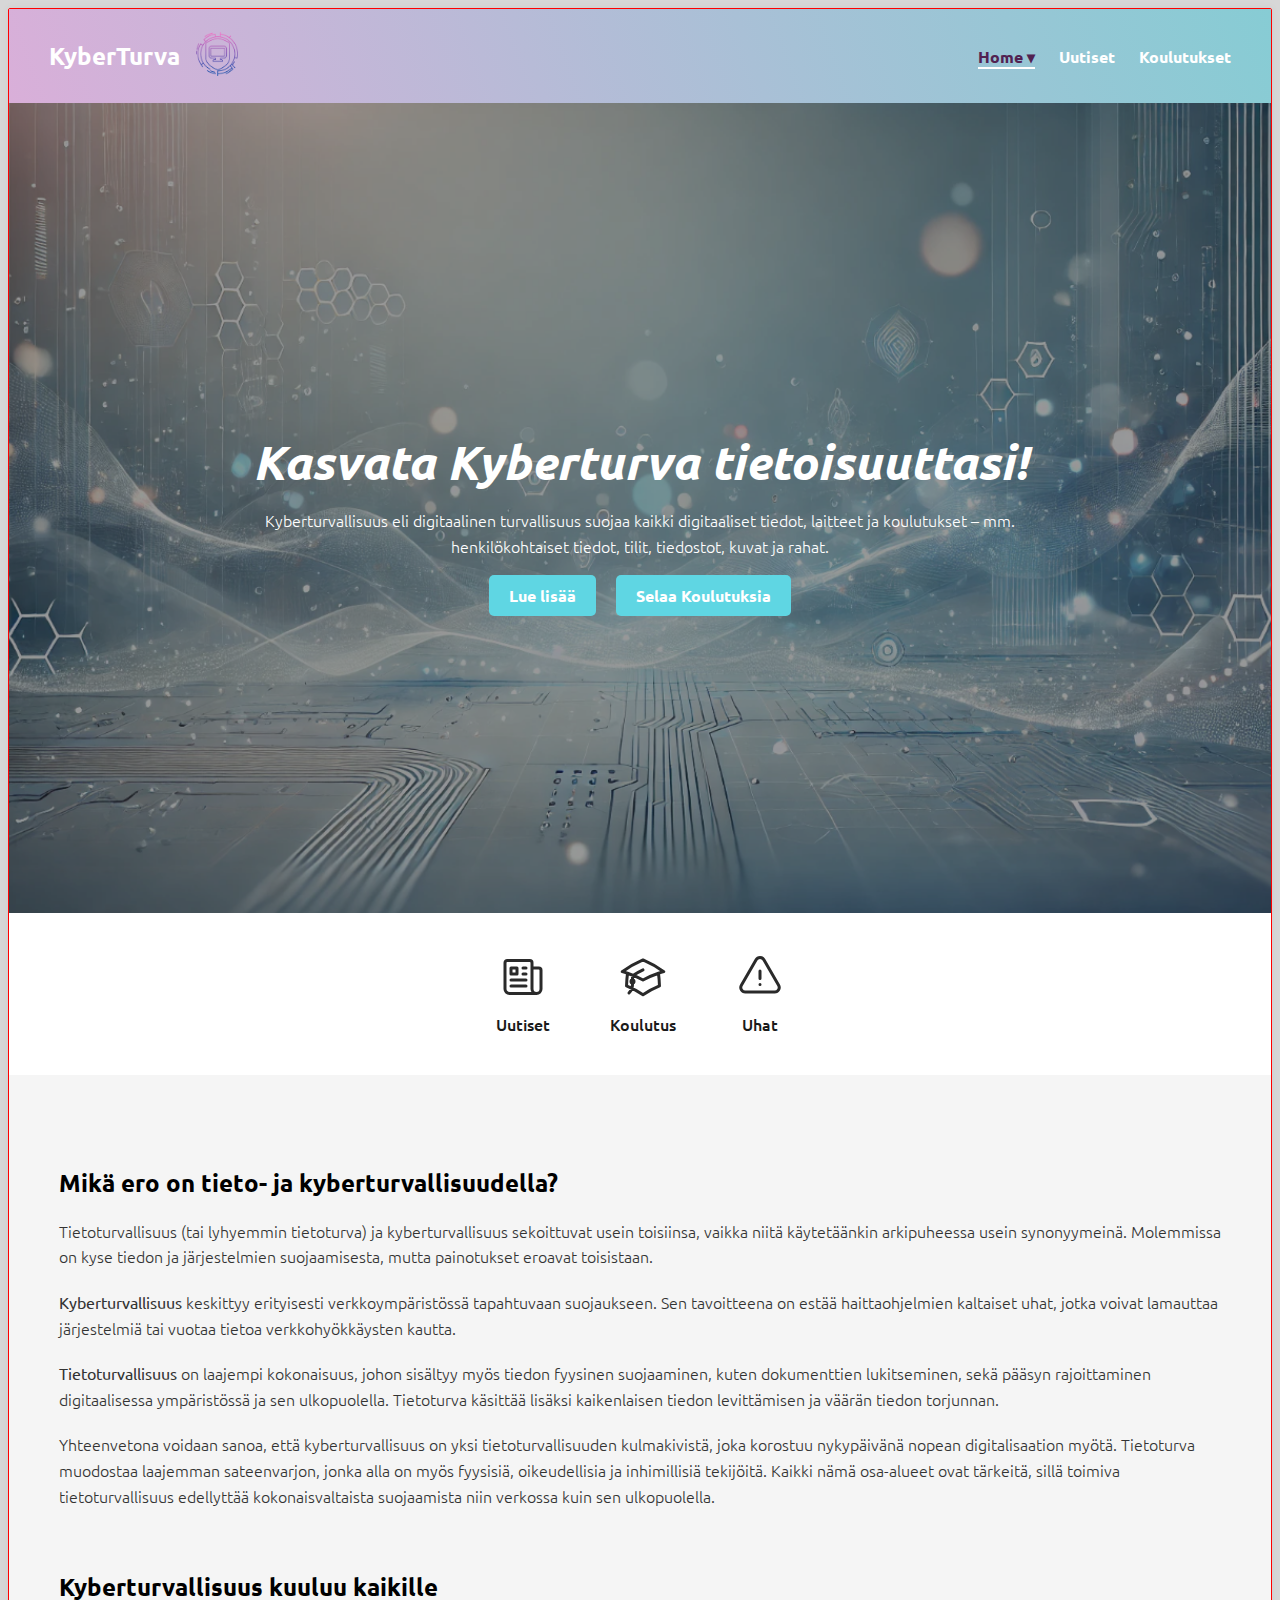
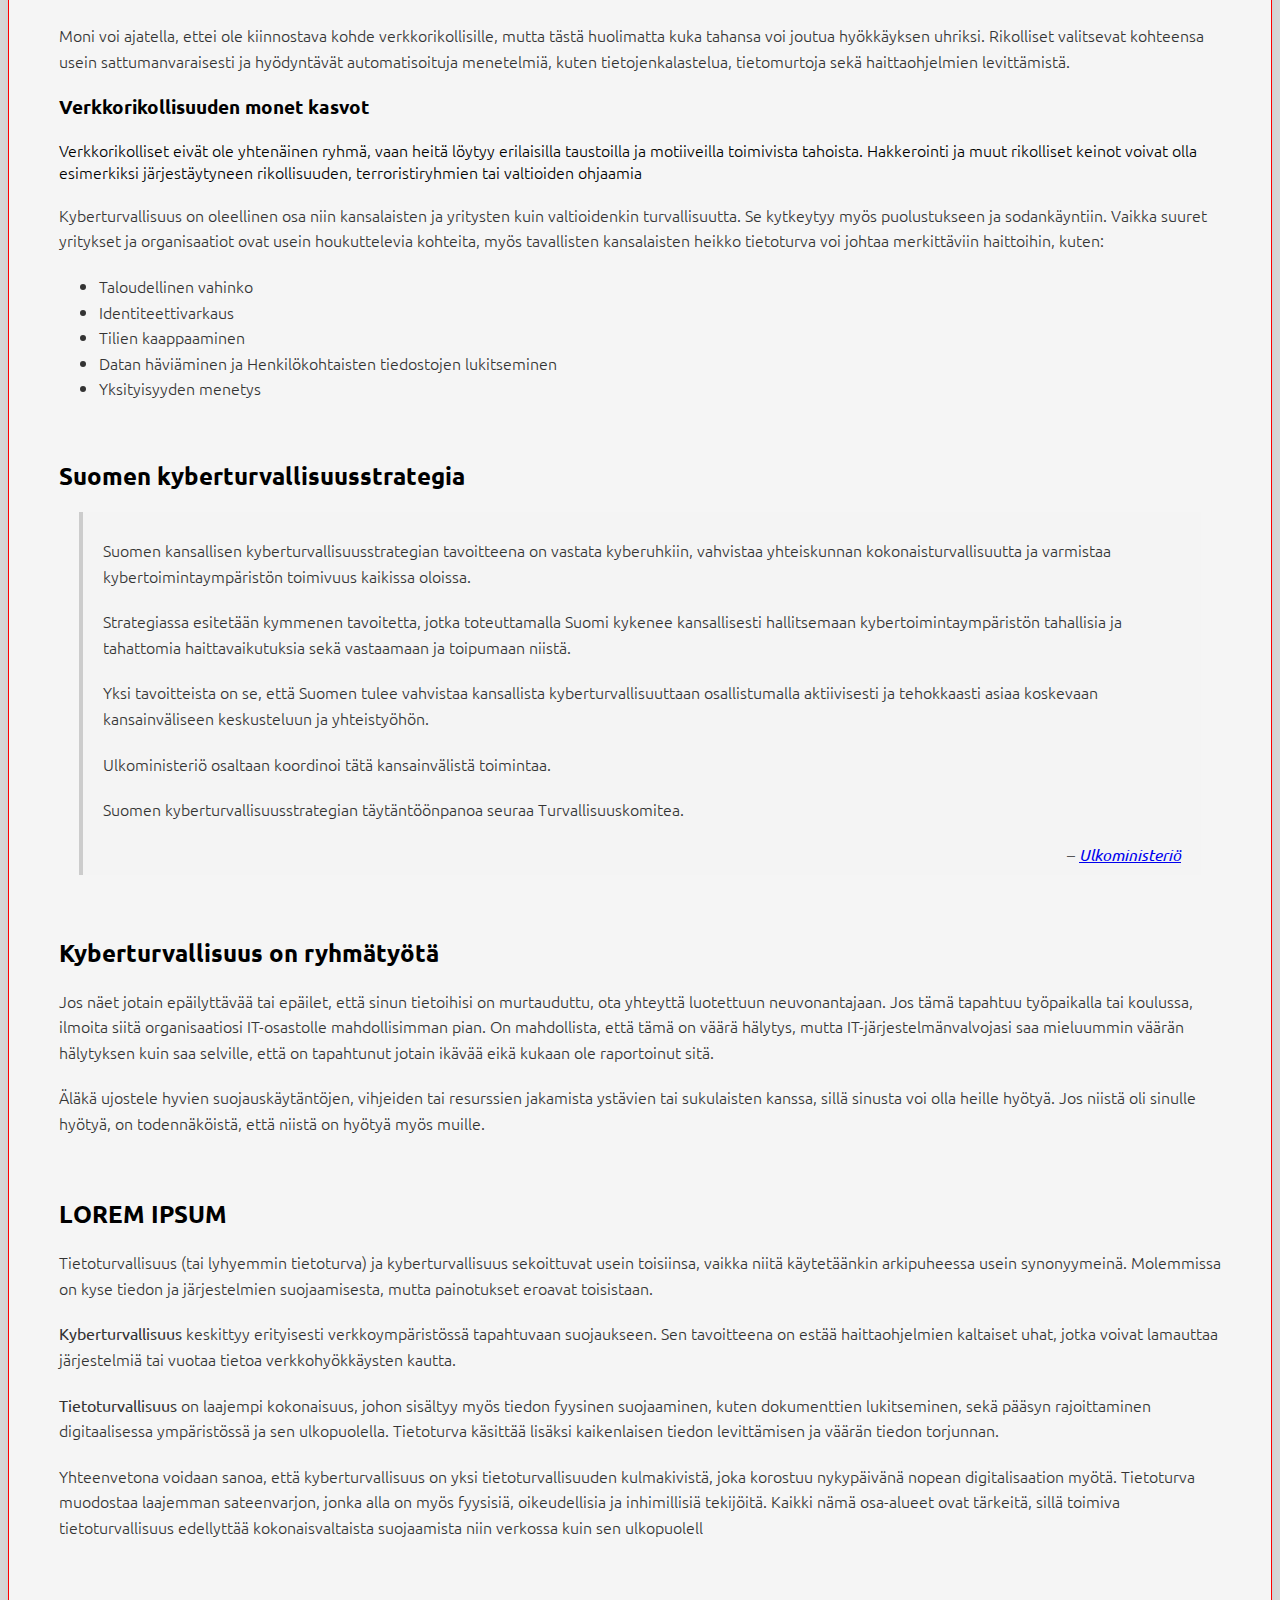
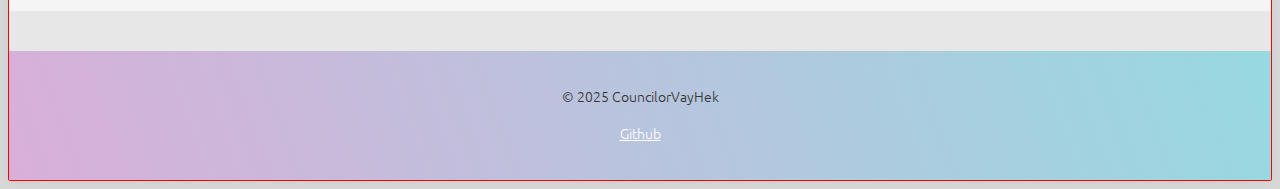
<file: project/index.html>
<!DOCTYPE html>
<html lang="fi">

<head>
    <!-- Page metadata -->
    <meta charset="UTF-8" />
    <meta name="viewport" content="width=device-width, initial-scale=1.0" />
    <meta name="description" content="Kyberturvallisuus on tärkeää!" />
    <meta name="author" content="Iida" />

    <!-- Main CSS stylesheets -->
    <link href="styles/mainstylesheet.css" rel="stylesheet" />
    <link href="styles/typography.css" rel="stylesheet" />

    <!-- Google Fonts: Ubuntu -->
    <link rel="preconnect" href="https://fonts.googleapis.com" />
    <link rel="preconnect" href="https://fonts.gstatic.com" crossorigin />
    <link
        href="https://fonts.googleapis.com/css2?family=Ubuntu:ital,wght@0,300;0,400;0,500;0,700;1,300;1,400;1,500;1,700&display=swap"
        rel="stylesheet" />

    <!-- Page title -->
    <title>KyberTurva</title>
</head>

<body>
    <div class="page-wrapper">

        <!-- Header: logo and navigation -->
        <header>
            <div class="topnav">
                <div class="nav-inner">

                    <!-- Branding section: logo and site name -->
                    <div class="branding">
                        <a href="index.html" class="site-name">KyberTurva</a>
                        <a href="index.html">
                            <img src="styles/images/pink_logo.png" alt="KyberTurva logo" class="logo" />
                        </a>
                    </div>

                    <!-- Navigation links -->
                    <nav>
                        <div class="dropdown">
                            <a class="active" href="index.html">Home ▾</a>
                            <div class="dropdown-content">
                                <a href="#kybkaikille">Mitä on tieto- ja kyberturvallisuus?</a>
                                <a href="#strategia">Kyberturvallisuusstrategia</a>
                                <a href="#uhat">Kyberturvallisuuden uhat</a>
                            </div>
                        </div>
                        <a href="uutiset.html">Uutiset</a>
                        <a href="koulutukset.html">Koulutukset</a>
                    </nav>

                </div>
            </div>
        </header>

        <!-- HERO -->
        <section class="hero-image">
            <div class="container">
                <div class="hero-text">
                    <h1>Kasvata Kyberturva tietoisuuttasi!</h1>
                    <p style="color: white;">Kyberturvallisuus eli digitaalinen turvallisuus suojaa kaikki digitaaliset
                        tiedot, laitteet ja koulutukset – mm. henkilökohtaiset tiedot, tilit, tiedostot, kuvat ja rahat.
                    </p>
                    <div class="hero-buttons">
                        <a href="#kybkaikille" class=button>Lue lisää</a>
                        <!-- vaiha linkki kun on contenttia-->&nbsp; &nbsp;
                        <a href="koulutukset.html" class=button>Selaa Koulutuksia</a>
                    </div>
                </div>
            </div>
        </section>

        <section class="icon-nav">
            <div class="icon-container">
                <a href="uutiset.html" class="icon-link">
                    <!-- Icon link-->
                    <svg xmlns="http://www.w3.org/2000/svg" fill="none" viewBox="0 0 24 24" stroke-width="1.5"
                        stroke="currentColor" class="icon-svg">
                        <path stroke-linecap="round" stroke-linejoin="round"
                            d="M12 7.5h1.5m-1.5 3h1.5m-7.5 3h7.5m-7.5 3h7.5m3-9h3.375c.621 0 1.125.504 1.125 1.125V18a2.25 2.25 0 0 1-2.25 2.25M16.5 7.5V18a2.25 2.25 0 0 0 2.25 2.25M16.5 7.5V4.875c0-.621-.504-1.125-1.125-1.125H4.125C3.504 3.75 3 4.254 3 4.875V18a2.25 2.25 0 0 0 2.25 2.25h13.5M6 7.5h3v3H6v-3Z" />
                    </svg>

                    <span>Uutiset</span>
                </a>
                <a href="koulutukset.html" class="icon-link">
                    <!-- Icon link-->
                    <svg xmlns="http://www.w3.org/2000/svg" fill="none" viewBox="0 0 24 24" stroke-width="1.5"
                        stroke="currentColor" class="icon-svg">
                        <path stroke-linecap="round" stroke-linejoin="round"
                            d="M4.26 10.147a60.438 60.438 0 0 0-.491 6.347A48.62 48.62 0 0 1 12 20.904a48.62 48.62 0 0 1 8.232-4.41 60.46 60.46 0 0 0-.491-6.347m-15.482 0a50.636 50.636 0 0 0-2.658-.813A59.906 59.906 0 0 1 12 3.493a59.903 59.903 0 0 1 10.399 5.84c-.896.248-1.783.52-2.658.814m-15.482 0A50.717 50.717 0 0 1 12 13.489a50.702 50.702 0 0 1 7.74-3.342M6.75 15a.75.75 0 1 0 0-1.5.75.75 0 0 0 0 1.5Zm0 0v-3.675A55.378 55.378 0 0 1 12 8.443m-7.007 11.55A5.981 5.981 0 0 0 6.75 15.75v-1.5" />
                    </svg>

                    <span>Koulutus</span>
                </a>
                <a href="uhat.html" class="icon-link">
                    <!-- Icon link-->
                    <svg xmlns="http://www.w3.org/2000/svg" fill="none" viewBox="0 0 24 24" stroke-width="1.5"
                        stroke="currentColor" class="icon-svg">
                        <path stroke-linecap="round" stroke-linejoin="round"
                            d="M12 9v3.75m-9.303 3.376c-.866 1.5.217 3.374 1.948 3.374h14.71c1.73 0 2.813-1.874 1.948-3.374L13.949 3.378c-.866-1.5-3.032-1.5-3.898 0L2.697 16.126ZM12 15.75h.007v.008H12v-.008Z" />
                    </svg>
                    <span>Uhat</span>
                </a>
            </div>
        </section>


        <!-- CONTENT -->
        <section class="content">
            <div class="container" id="kybkaikille">
                <br>
                <h2 class="center">Mikä ero on tieto- ja kyberturvallisuudella?</h2>
                <div class="text-wrapper">
                    <p class="center">Tietoturvallisuus (tai lyhyemmin tietoturva) ja kyberturvallisuus sekoittuvat
                        usein toisiinsa, vaikka niitä käytetäänkin arkipuheessa usein synonyymeinä. Molemmissa on kyse
                        tiedon ja järjestelmien suojaamisesta, mutta painotukset eroavat toisistaan.
                    </p>
                    <p><b>Kyberturvallisuus</b> keskittyy erityisesti verkko­ympäristössä tapahtuvaan suojaukseen. Sen
                        tavoitteena on estää haitta­ohjelmien kaltaiset uhat, jotka voivat lamauttaa järjestelmiä tai
                        vuotaa tietoa verkkohyökkäysten kautta.</p>
                    <!-- mieti lause paremmin-->
                    <p><b>Tietoturvallisuus</b> on laajempi kokonaisuus, johon sisältyy myös tiedon fyysinen
                        suojaaminen, kuten dokumenttien lukitseminen, sekä pääsyn rajoittaminen digitaalisessa
                        ympäristössä ja sen ulkopuolella. Tietoturva käsittää lisäksi kaikenlaisen tiedon levittämisen
                        ja väärän tiedon torjunnan.</p>
                    <p>Yhteenvetona voidaan sanoa, että kyberturvallisuus on yksi tietoturvallisuuden kulmakivistä, joka
                        korostuu nykypäivänä nopean digitalisaation myötä. Tietoturva muodostaa laajemman sateenvarjon,
                        jonka alla on myös fyysisiä, oikeudellisia ja inhimillisiä tekijöitä. Kaikki nämä osa-alueet
                        ovat tärkeitä, sillä toimiva tietoturvallisuus edellyttää kokonaisvaltaista suojaamista niin
                        verkossa kuin sen ulkopuolella.</p>
                </div>
            </div>
            <br>
            <!-- CONTENT -->
            <div class="container">
                <h2 class="center">Kyberturvallisuus kuuluu kaikille</h2>
                <div class="text-wrapper">
                    <p class="center">
                        Moni voi ajatella, ettei ole kiinnostava kohde verkkorikollisille, mutta tästä huolimatta kuka
                        tahansa voi joutua hyökkäyksen uhriksi. Rikolliset valitsevat kohteensa usein sattumanvaraisesti
                        ja hyödyntävät automatisoituja menetelmiä, kuten tietojenkalastelua, tietomurtoja sekä
                        haittaohjelmien levittämistä.

                    <h3>Verkkorikollisuuden monet kasvot</h3>
                    Verkkorikolliset eivät ole yhtenäinen ryhmä, vaan heitä löytyy erilaisilla taustoilla ja
                    motiiveilla toimivista tahoista. Hakkerointi ja muut rikolliset keinot voivat olla esimerkiksi
                    järjestäytyneen rikollisuuden, terroristiryhmien tai valtioiden ohjaamia
                    </p>
                    <!-- mieti uudestaan-->
                    <p>Kyberturvallisuus on oleellinen osa niin kansalaisten ja yritysten kuin valtioidenkin
                        turvallisuutta. Se kytkeytyy myös puolustukseen ja sodankäyntiin. Vaikka suuret yritykset ja
                        organisaatiot ovat usein houkuttelevia kohteita, myös tavallisten kansalaisten heikko tietoturva
                        voi johtaa merkittäviin haittoihin, kuten: </p>
                    <menu>
                        <li>Taloudellinen vahinko</li>

                        <li> Identiteettivarkaus</li>

                        <li> Tilien kaappaaminen</li>
                            <!-- eri termi?-->
                        <li> Datan häviäminen ja Henkilökohtaisten tiedostojen lukitseminen</li>

                        <li> Yksityisyyden menetys</li>
                    </menu>
                </div>
            </div>
            <!-- CONTENT -->
            <div class="container" id="strategia">
                <br>
                <h2 class="center">Suomen kyberturvallisuusstrategia</h2>
                <div class="text-wrapper">
                    <blockquote>
                        <p class="center">
                            Suomen kansallisen kyberturvallisuusstrategian tavoitteena on vastata kyberuhkiin, vahvistaa
                            yhteiskunnan kokonaisturvallisuutta ja varmistaa kybertoimintaympäristön toimivuus kaikissa
                            oloissa.
                        <p>
                            Strategiassa esitetään kymmenen tavoitetta, jotka toteuttamalla Suomi kykenee kansallisesti
                            hallitsemaan kybertoimintaympäristön tahallisia ja tahattomia haittavaikutuksia sekä
                            vastaamaan ja toipumaan niistä.
                        </p>
                        <p>
                            Yksi tavoitteista on se, että Suomen tulee vahvistaa kansallista kyberturvallisuuttaan
                            osallistumalla aktiivisesti ja tehokkaasti asiaa koskevaan kansainväliseen keskusteluun ja
                            yhteistyöhön.
                        </p>
                        <p>
                            Ulkoministeriö osaltaan koordinoi tätä kansainvälistä toimintaa.
                        </p>
                        <p>
                            Suomen kyberturvallisuusstrategian täytäntöönpanoa seuraa Turvallisuuskomitea.
                        </p>
                        <footer>– <cite><a href="https://um.fi/kyberturvallisuus-ja-kybertoimintaymparisto"
                                    target="_blank">Ulkoministeriö</a></cite></footer>
                    </blockquote>
                </div>
            </div>
            <!-- CONTENT -->
            <div class="container">
                <br>
                <h2 class="center">Kyberturvallisuus on ryhmätyötä</h2>
                <div class="text-wrapper">
                    <p class="center">
                        Jos näet jotain epäilyttävää tai epäilet, että sinun tietoihisi on murtauduttu, ota yhteyttä
                        luotettuun neuvonantajaan. Jos tämä tapahtuu työpaikalla tai koulussa, ilmoita siitä
                        organisaatiosi IT-osastolle mahdollisimman pian. On mahdollista, että tämä on väärä hälytys,
                        mutta IT-järjestelmänvalvojasi saa mieluummin väärän hälytyksen kuin saa selville, että on
                        tapahtunut jotain ikävää eikä kukaan ole raportoinut sitä.
                    </p>

                    <p>Äläkä ujostele hyvien suojauskäytäntöjen, vihjeiden tai resurssien jakamista ystävien tai
                        sukulaisten kanssa, sillä sinusta voi olla heille hyötyä. Jos niistä oli sinulle hyötyä, on
                        todennäköistä, että niistä on hyötyä myös muille.</p>
                </div>
            </div>
            <!-- CONTENT -->
            <div class="container" id="uhat">
                <br>
                <h2 class="center">LOREM IPSUM</h2>
                <div class="text-wrapper">
                    <p class="center">Tietoturvallisuus (tai lyhyemmin tietoturva) ja kyberturvallisuus sekoittuvat
                        usein toisiinsa, vaikka niitä käytetäänkin arkipuheessa usein synonyymeinä. Molemmissa on kyse
                        tiedon ja järjestelmien suojaamisesta, mutta painotukset eroavat toisistaan.
                    </p>
                    <p><b>Kyberturvallisuus</b> keskittyy erityisesti verkko­ympäristössä tapahtuvaan suojaukseen. Sen
                        tavoitteena on estää haitta­ohjelmien kaltaiset uhat, jotka voivat lamauttaa järjestelmiä tai
                        vuotaa tietoa verkkohyökkäysten kautta.</p>
                    <p><b>Tietoturvallisuus</b> on laajempi kokonaisuus, johon sisältyy myös tiedon fyysinen
                        suojaaminen, kuten dokumenttien lukitseminen, sekä pääsyn rajoittaminen digitaalisessa
                        ympäristössä ja sen ulkopuolella. Tietoturva käsittää lisäksi kaikenlaisen tiedon levittämisen
                        ja väärän tiedon torjunnan.</p>
                    <p>Yhteenvetona voidaan sanoa, että kyberturvallisuus on yksi tietoturvallisuuden kulmakivistä, joka
                        korostuu nykypäivänä nopean digitalisaation myötä. Tietoturva muodostaa laajemman sateenvarjon,
                        jonka alla on myös fyysisiä, oikeudellisia ja inhimillisiä tekijöitä. Kaikki nämä osa-alueet
                        ovat tärkeitä, sillä toimiva tietoturvallisuus edellyttää kokonaisvaltaista suojaamista niin
                        verkossa kuin sen ulkopuolell</p>
                </div>
            </div>
        </section>
        <!-- closing page-wrapper -->
        <footer class="site-footer">
            <div class="footer-container">
                <p>&copy; 2025 CouncilorVayHek</p>
                <p><a href="https://github.com/CouncilorVayHek">Github</a></p>
            </div>
        </footer>
    </div>

    <!-- Back to top -->
    <button onclick="topFunction()" id="myBtn">
        <img src="styles/images/arrowup.png" alt="Go to top" />
    </button>
    <script src="scripts/allpages.js"></script>
</body>

</html>
</file>
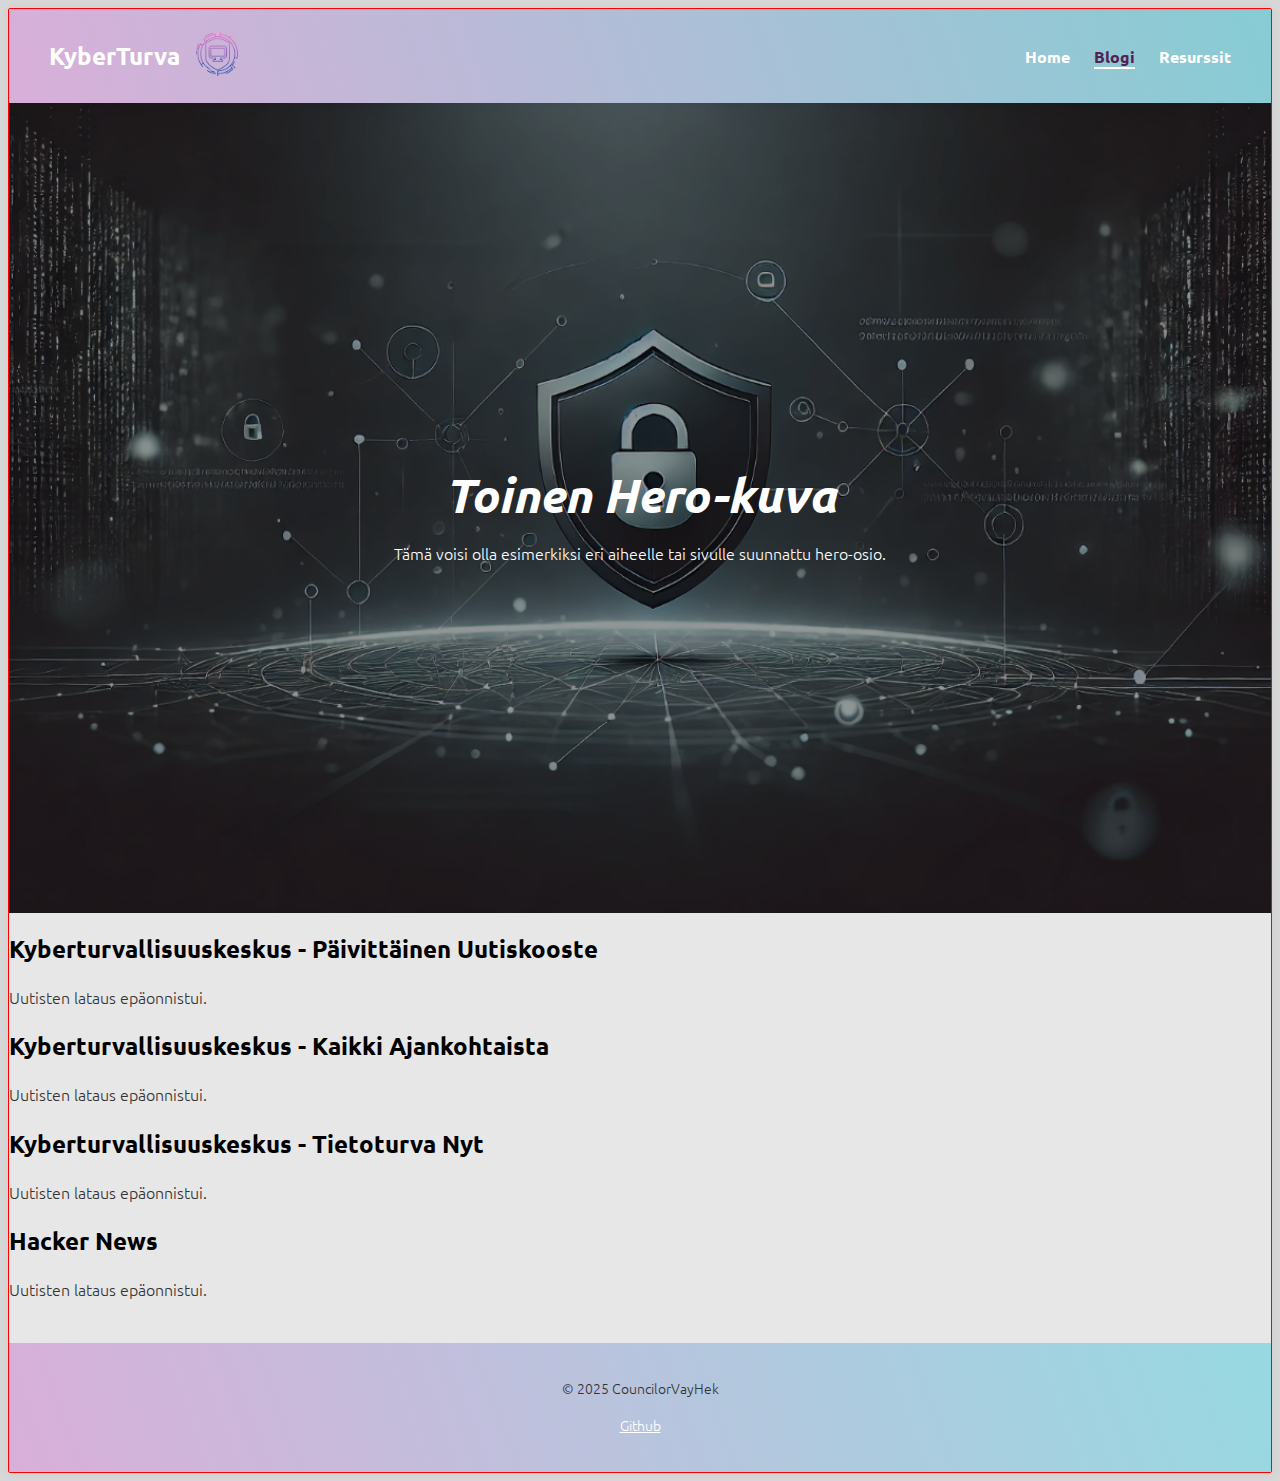
<file: project/blogi.html>
<!DOCTYPE html>
<html lang="fi">

<head>
  <!-- Page metadata -->
  <meta charset="UTF-8" />
  <meta name="viewport" content="width=device-width, initial-scale=1.0" />
  <meta name="description" content="Kyberturvallisuus on tärkeää!" />
  <meta name="author" content="Iida" />

  <!-- Main CSS stylesheets -->
  <link href="styles/mainstylesheet.css" rel="stylesheet" />
  <link href="styles/blogi.css" rel="stylesheet" />
  <link href="styles/typography.css" rel="stylesheet" />

  <!-- RSS Feed-->
  <link rel="alternate" type="application/rss+xml" title="KyberTurva RSS Feed" href="rss.xml" />


  <!-- Google Fonts: Ubuntu -->
  <link rel="preconnect" href="https://fonts.googleapis.com" />
  <link rel="preconnect" href="https://fonts.gstatic.com" crossorigin />
  <link
    href="https://fonts.googleapis.com/css2?family=Ubuntu:ital,wght@0,300;0,400;0,500;0,700;1,300;1,400;1,500;1,700&display=swap"
    rel="stylesheet" />

  <!-- Page title -->
  <title>KyberTurva</title>
</head>

<body>
  <div class="page-wrapper">

    <!-- Header: logo and navigation -->
    <header>
      <div class="topnav">
        <div class="nav-inner">

          <!-- Branding section: logo and site name -->
          <div class="branding">
            <a href="index.html" class="site-name">KyberTurva</a>
            <a href="index.html">
              <img src="styles/images/pink_logo.png" alt="KyberTurva logo" class="logo" />
            </a>
          </div>

          <!-- Navigation links -->
          <nav>
            <a href="index.html">Home</a>
            <a class="active" href="blogi.html">Blogi</a>
            <a href="resurssit.html">Resurssit</a>
          </nav>

        </div>
      </div>
    </header>

    <!-- HERO 2 -->
    <section class="hero-image hero-two">
      <div class="container">
        <div class="hero-text">
          <h1>Toinen Hero-kuva</h1>
          <p style="color: white;">Tämä voisi olla esimerkiksi eri aiheelle tai sivulle suunnattu hero-osio.</p>
        </div>
      </div>
    </section>

    <!-- RSS Feed: Kyberturvallisuuskeskus - Päivittäinen uutiskooste -->
    <section class="rss-feed">
      <h2>Kyberturvallisuuskeskus - Päivittäinen Uutiskooste</h2>
      <ul id="rss-ncsc"></ul>
    </section>

    
    <!-- RSS Feed: Kyberturvallisuuskeskus - Kaikki Ajankohtaista -->
    <section class="rss-feed">
      <h2>Kyberturvallisuuskeskus - Kaikki Ajankohtaista</h2>
      <ul id="rss-fi"></ul>
    </section>
    
    <!-- RSS Feed: Kyberturvallisuuskeskus - Tietoturva Nyt -->
    <section class="rss-feed">
      <h2>Kyberturvallisuuskeskus - Tietoturva Nyt</h2>
      <ul id="rss-399"></ul>
    </section>

    <!-- RSS Feed: Hacker News -->
    <section class="rss-feed">
      <h2>Hacker News</h2>
      <ul id="rss-hackernews"></ul>
    </section>


    <!-- "Back to top" button -->
    <button onclick="topFunction()" id="myBtn">
      <img src="styles/images/arrowup.png" alt="Go to top" />
    </button>

    <!-- Footer-->
    <footer class="site-footer">
      <div class="footer-container">
        <p>&copy; 2025 CouncilorVayHek</p>
        <p><a href="https://github.com/CouncilorVayHek">Github</a></p>
      </div>
    </footer>

    <!-- External JS file -->
    <script src="scripts/allpages.js"></script>
    <script src="scripts/rss.js"></script>
    <script src="scripts/rssKTK.js"></script>


  </div>
</body>

</html>
</file>
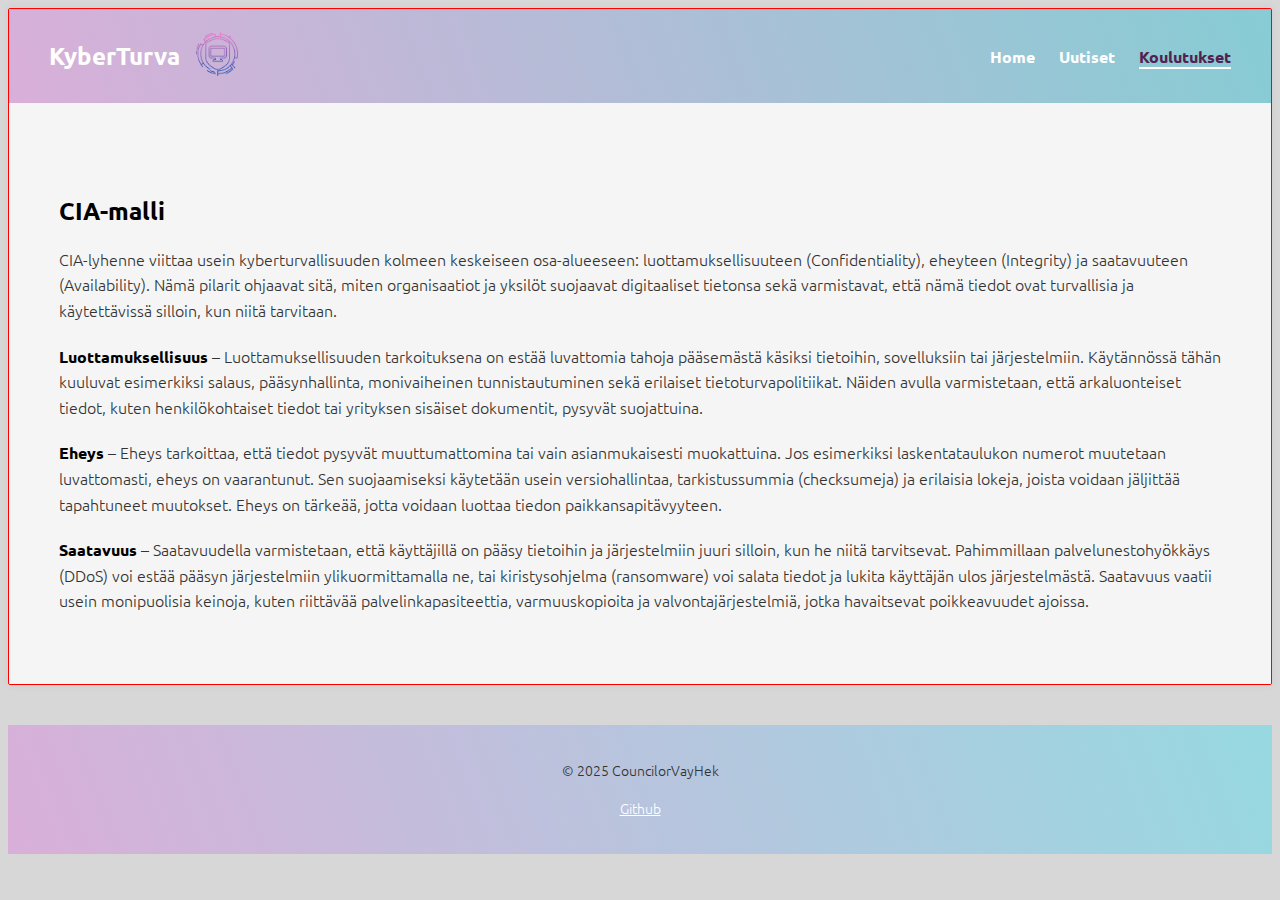
<file: project/koulutukset.html>
<!DOCTYPE html>
<html lang="fi">

<head>
  <!-- Metadata -->
  <meta charset="UTF-8" />
  <meta name="viewport" content="width=device-width, initial-scale=1.0" />
  <meta name="description" content="Kyberturvallisuus on tärkeää!" />
  <meta name="author" content="Iida" />

  <!-- Stylesheets -->
  <link href="styles/mainstylesheet.css" rel="stylesheet" />
  <link href="styles/typography.css" rel="stylesheet" />

  <!-- Google Fonts: Ubuntu -->
  <link rel="preconnect" href="https://fonts.googleapis.com" />
  <link rel="preconnect" href="https://fonts.gstatic.com" crossorigin />
  <link
    href="https://fonts.googleapis.com/css2?family=Ubuntu:ital,wght@0,300;0,400;0,500;0,700;1,300;1,400;1,500;1,700&display=swap"
    rel="stylesheet" />

  <!-- Page title -->
  <title>KyberTurva</title>
</head>

<body>
  <div class="page-wrapper">

    <!-- HEADER -->
    <header>
      <div class="topnav">
        <div class="nav-inner">

          <!-- Logo and branding -->
          <div class="branding">
            <a href="index.html" class="site-name">KyberTurva</a>
            <a href="index.html">
              <img src="styles/images/pink_logo.png" alt="KyberTurva logo" class="logo" />
            </a>
          </div>

          <!-- Navigation links -->
          <nav>
            <a href="index.html">Home</a>
            <a href="uutiset.html">Uutiset</a>
            <a class="active" href="koulutukset.html">Koulutukset</a>
          </nav>

        </div>
      </div>
    </header>

    <!-- MAIN CONTENT -->
    <section class="content">
      <div class="container">
        <br>

        <!-- Section heading -->
        <h2 class="center">CIA-malli</h2>

        <div class="text-wrapper">

          <p class="center">
            CIA-lyhenne viittaa usein kyberturvallisuuden kolmeen keskeiseen osa-alueeseen:
            luottamuksellisuuteen (Confidentiality), eheyteen (Integrity) ja saatavuuteen (Availability).
            Nämä pilarit ohjaavat sitä, miten organisaatiot ja yksilöt suojaavat digitaaliset tietonsa
            sekä varmistavat, että nämä tiedot ovat turvallisia ja käytettävissä silloin, kun niitä
            tarvitaan.
          </p>

          <p><strong>Luottamuksellisuus</strong> – Luottamuksellisuuden tarkoituksena on estää luvattomia
            tahoja pääsemästä käsiksi tietoihin, sovelluksiin tai järjestelmiin. Käytännössä tähän kuuluvat
            esimerkiksi salaus, pääsynhallinta, monivaiheinen tunnistautuminen sekä erilaiset
            tietoturvapolitiikat. Näiden avulla varmistetaan, että arkaluonteiset tiedot, kuten
            henkilökohtaiset tiedot tai yrityksen sisäiset dokumentit, pysyvät suojattuina.</p>
          <p><strong>Eheys</strong> – Eheys tarkoittaa, että tiedot pysyvät muuttumattomina tai vain
            asianmukaisesti muokattuina. Jos esimerkiksi laskentataulukon numerot muutetaan luvattomasti,
            eheys on vaarantunut. Sen suojaamiseksi käytetään usein versiohallintaa, tarkistussummia
            (checksumeja) ja erilaisia lokeja, joista voidaan jäljittää tapahtuneet muutokset. Eheys on
            tärkeää, jotta voidaan luottaa tiedon paikkansapitävyyteen.</p>
          <p><strong>Saatavuus</strong> – Saatavuudella varmistetaan, että käyttäjillä on pääsy tietoihin ja
            järjestelmiin juuri silloin, kun he niitä tarvitsevat. Pahimmillaan palvelunestohyökkäys (DDoS)
            voi estää pääsyn järjestelmiin ylikuormittamalla ne, tai kiristysohjelma (ransomware) voi salata
            tiedot ja lukita käyttäjän ulos järjestelmästä. Saatavuus vaatii usein monipuolisia keinoja,
            kuten riittävää palvelinkapasiteettia, varmuuskopioita ja valvontajärjestelmiä, jotka
            havaitsevat poikkeavuudet ajoissa.</p>
        </div>
      </div>
    </section>

  </div>

  <!-- FOOTER -->
  <footer class="site-footer">
    <div class="footer-container">
      <p>&copy; 2025 CouncilorVayHek</p>
      <p><a href="https://github.com/CouncilorVayHek">Github</a></p>
    </div>
  </footer>

  <!-- BACK TO TOP BUTTON -->
  <button onclick="topFunction()" id="myBtn">
    <img src="styles/images/arrowup.png" alt="Go to top" />
  </button>

  <!-- JavaScript -->
  <script src="scripts/allpages.js"></script>
</body>

</html>
</file>
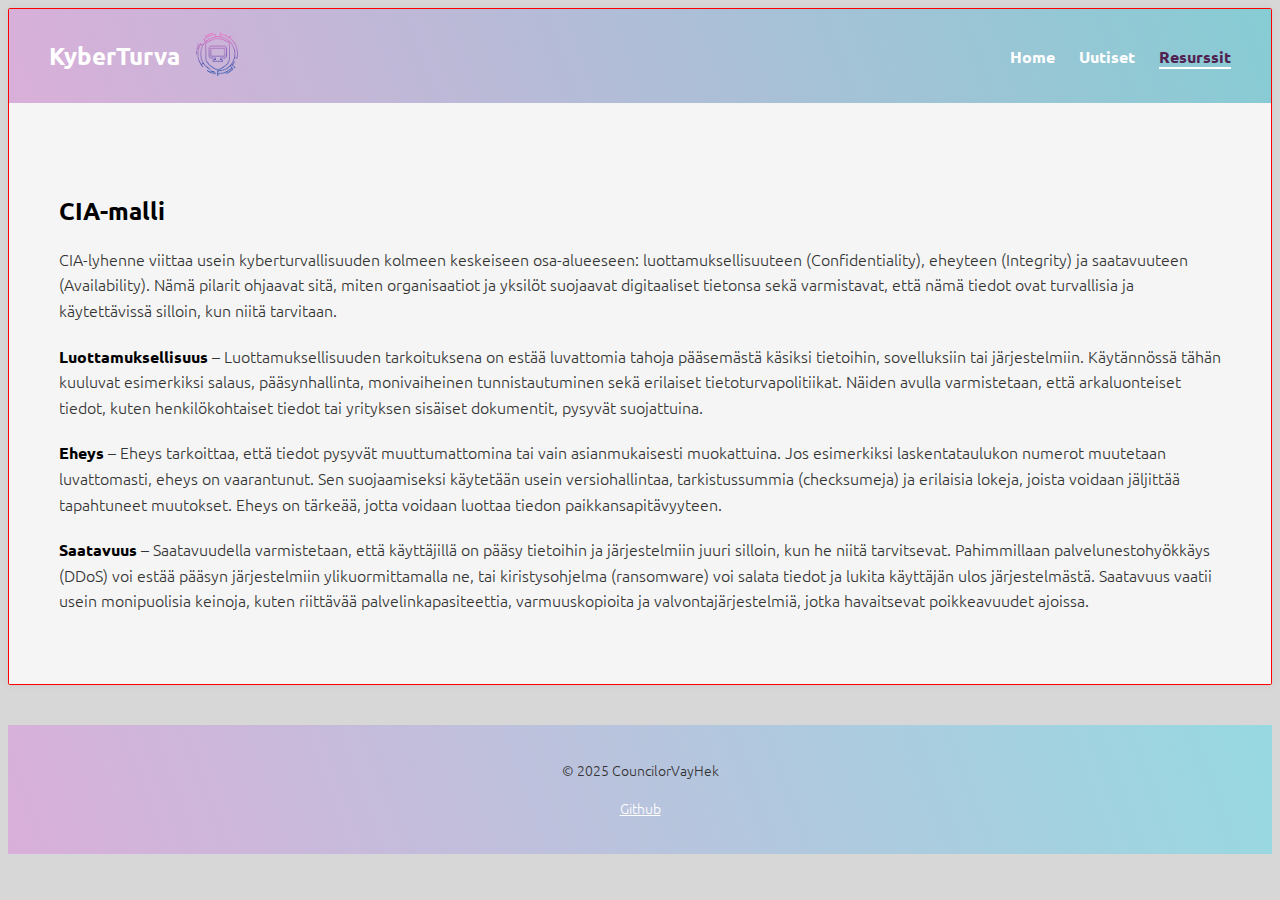
<file: project/resurssit.html>
<!DOCTYPE html>
<html lang="fi">

<head>
  <!-- Metadata -->
  <meta charset="UTF-8" />
  <meta name="viewport" content="width=device-width, initial-scale=1.0" />
  <meta name="description" content="Kyberturvallisuus on tärkeää!" />
  <meta name="author" content="Iida" />

  <!-- Stylesheets -->
  <link href="styles/mainstylesheet.css" rel="stylesheet" />
  <link href="styles/typography.css" rel="stylesheet" />

  <!-- Google Fonts: Ubuntu -->
  <link rel="preconnect" href="https://fonts.googleapis.com" />
  <link rel="preconnect" href="https://fonts.gstatic.com" crossorigin />
  <link
    href="https://fonts.googleapis.com/css2?family=Ubuntu:ital,wght@0,300;0,400;0,500;0,700;1,300;1,400;1,500;1,700&display=swap"
    rel="stylesheet" />

  <!-- Page title -->
  <title>KyberTurva</title>
</head>

<body>
  <div class="page-wrapper">

    <!-- HEADER -->
    <header>
      <div class="topnav">
        <div class="nav-inner">

          <!-- Logo and branding -->
          <div class="branding">
            <a href="index.html" class="site-name">KyberTurva</a>
            <a href="index.html">
              <img src="styles/images/pink_logo.png" alt="KyberTurva logo" class="logo" />
            </a>
          </div>

          <!-- Navigation links -->
          <nav>
            <a href="index.html">Home</a>
            <a href="uutiset.html">Uutiset</a>
            <a class="active" href="resurssit.html">Resurssit</a>
          </nav>

        </div>
      </div>
    </header>

    <!-- MAIN CONTENT -->
    <section class="content">
      <div class="container">
        <br>

        <!-- Section heading -->
        <h2 class="center">CIA-malli</h2>

        <div class="text-wrapper">

          <p class="center">
            CIA-lyhenne viittaa usein kyberturvallisuuden kolmeen keskeiseen osa-alueeseen:
            luottamuksellisuuteen (Confidentiality), eheyteen (Integrity) ja saatavuuteen (Availability).
            Nämä pilarit ohjaavat sitä, miten organisaatiot ja yksilöt suojaavat digitaaliset tietonsa
            sekä varmistavat, että nämä tiedot ovat turvallisia ja käytettävissä silloin, kun niitä
            tarvitaan.
          </p>

          <p><strong>Luottamuksellisuus</strong> – Luottamuksellisuuden tarkoituksena on estää luvattomia
            tahoja pääsemästä käsiksi tietoihin, sovelluksiin tai järjestelmiin. Käytännössä tähän kuuluvat
            esimerkiksi salaus, pääsynhallinta, monivaiheinen tunnistautuminen sekä erilaiset
            tietoturvapolitiikat. Näiden avulla varmistetaan, että arkaluonteiset tiedot, kuten
            henkilökohtaiset tiedot tai yrityksen sisäiset dokumentit, pysyvät suojattuina.</p>
          <p><strong>Eheys</strong> – Eheys tarkoittaa, että tiedot pysyvät muuttumattomina tai vain
            asianmukaisesti muokattuina. Jos esimerkiksi laskentataulukon numerot muutetaan luvattomasti,
            eheys on vaarantunut. Sen suojaamiseksi käytetään usein versiohallintaa, tarkistussummia
            (checksumeja) ja erilaisia lokeja, joista voidaan jäljittää tapahtuneet muutokset. Eheys on
            tärkeää, jotta voidaan luottaa tiedon paikkansapitävyyteen.</p>
          <p><strong>Saatavuus</strong> – Saatavuudella varmistetaan, että käyttäjillä on pääsy tietoihin ja
            järjestelmiin juuri silloin, kun he niitä tarvitsevat. Pahimmillaan palvelunestohyökkäys (DDoS)
            voi estää pääsyn järjestelmiin ylikuormittamalla ne, tai kiristysohjelma (ransomware) voi salata
            tiedot ja lukita käyttäjän ulos järjestelmästä. Saatavuus vaatii usein monipuolisia keinoja,
            kuten riittävää palvelinkapasiteettia, varmuuskopioita ja valvontajärjestelmiä, jotka
            havaitsevat poikkeavuudet ajoissa.</p>
        </div>
      </div>
    </section>

  </div>

  <!-- FOOTER -->
  <footer class="site-footer">
    <div class="footer-container">
      <p>&copy; 2025 CouncilorVayHek</p>
      <p><a href="https://github.com/CouncilorVayHek">Github</a></p>
    </div>
  </footer>

  <!-- BACK TO TOP BUTTON -->
  <button onclick="topFunction()" id="myBtn">
    <img src="styles/images/arrowup.png" alt="Go to top" />
  </button>

  <!-- JavaScript -->
  <script src="scripts/allpages.js"></script>
</body>

</html>
</file>
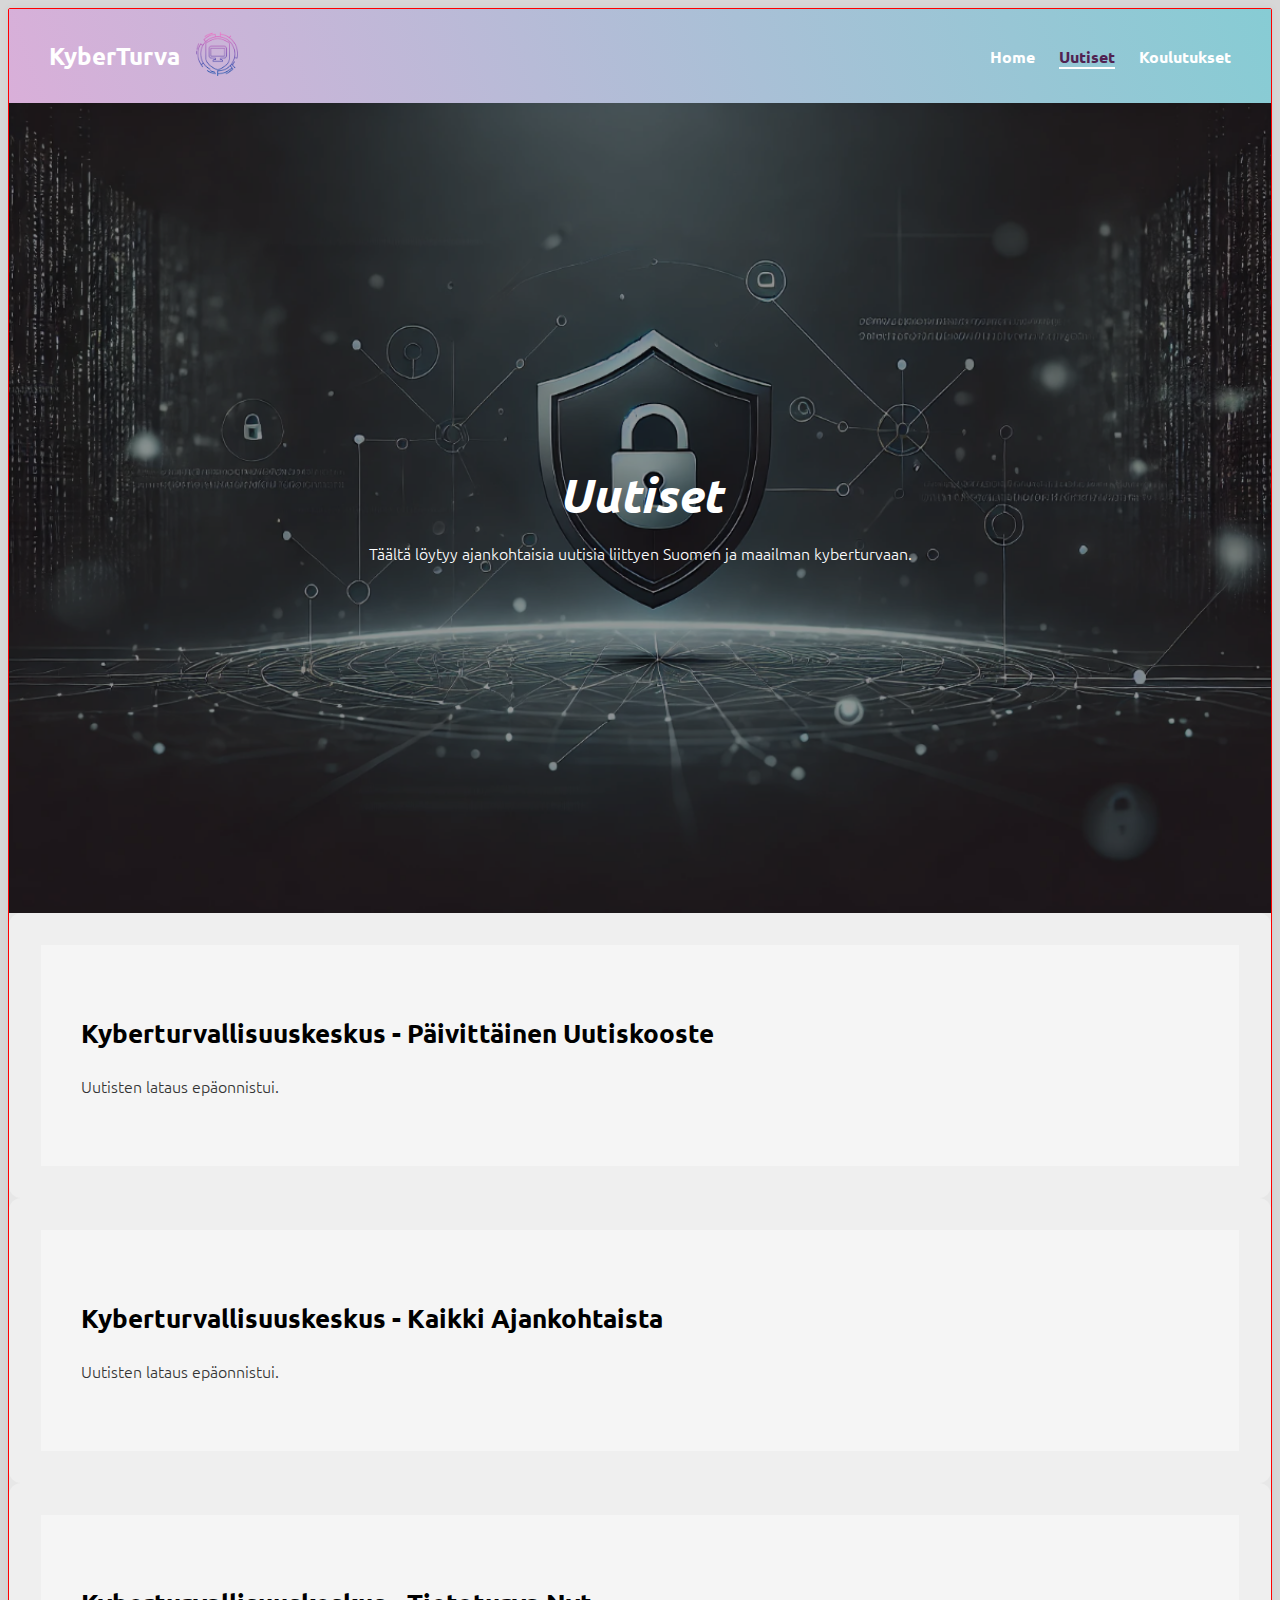
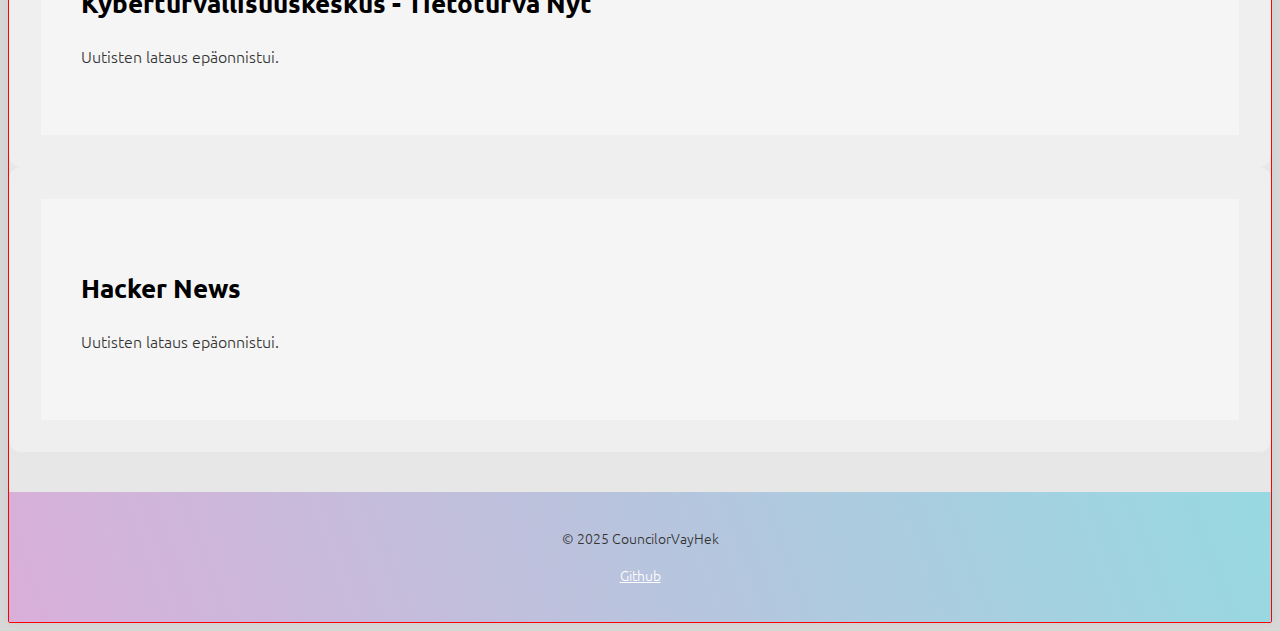
<file: project/uutiset.html>
<!DOCTYPE html>
<html lang="fi">

<head>
  <!-- Page metadata -->
  <meta charset="UTF-8" />
  <meta name="viewport" content="width=device-width, initial-scale=1.0" />
  <meta name="description" content="Kyberturvallisuus on tärkeää!" />
  <meta name="author" content="Iida" />

  <!-- Main CSS stylesheets -->
  <link href="styles/mainstylesheet.css" rel="stylesheet" />
  <link href="styles/uutiset.css" rel="stylesheet" />
  <link href="styles/typography.css" rel="stylesheet" />

  <!-- RSS Feed-->
  <link rel="alternate" type="application/rss+xml" title="KyberTurva RSS Feed" href="rss.xml" />


  <!-- Google Fonts: Ubuntu -->
  <link rel="preconnect" href="https://fonts.googleapis.com" />
  <link rel="preconnect" href="https://fonts.gstatic.com" crossorigin />
  <link
    href="https://fonts.googleapis.com/css2?family=Ubuntu:ital,wght@0,300;0,400;0,500;0,700;1,300;1,400;1,500;1,700&display=swap"
    rel="stylesheet" />

  <!-- Page title -->
  <title>KyberTurva</title>
</head>

<body>
  <div class="page-wrapper">

    <!-- Header: logo and navigation -->
    <header>
      <div class="topnav">
        <div class="nav-inner">

          <!-- Branding section: logo and site name -->
          <div class="branding">
            <a href="index.html" class="site-name">KyberTurva</a>
            <a href="index.html">
              <img src="styles/images/pink_logo.png" alt="KyberTurva logo" class="logo" />
            </a>
          </div>

          <!-- Navigation links -->
          <nav>
            <a href="index.html">Home</a>
            <a class="active" href="uutiset.html">Uutiset</a>
            <a href="koulutukset.html">Koulutukset</a>
          </nav>

        </div>
      </div>
    </header>

    <!-- HERO 2 -->
    <section class="hero-image hero-two">
      <div class="container">
        <div class="hero-text">
          <h1>Uutiset</h1>
          <p style="color: white;">Täältä löytyy ajankohtaisia uutisia liittyen Suomen ja maailman kyberturvaan.</p>
        </div>
      </div>
    </section>

    <!-- RSS Feed: Kyberturvallisuuskeskus - Päivittäinen uutiskooste -->
    <section class="rss-feed">
      <div class="content">
        <h2>Kyberturvallisuuskeskus - Päivittäinen Uutiskooste</h2>
        <ul id="rss-ncsc"></ul>
      </div>
    </section>


    <!-- RSS Feed: Kyberturvallisuuskeskus - Kaikki Ajankohtaista -->
    <section class="rss-feed">
      <div class="content">
        <h2>Kyberturvallisuuskeskus - Kaikki Ajankohtaista</h2>
        <ul id="rss-fi"></ul>
      </div>
    </section>

    <!-- RSS Feed: Kyberturvallisuuskeskus - Tietoturva Nyt -->
    <section class="rss-feed">
      <div class="content">
        <h2>Kyberturvallisuuskeskus - Tietoturva Nyt</h2>
        <ul id="rss-399"></ul>
      </div>
    </section>

    <!-- RSS Feed: Hacker News -->
    <section class="rss-feed">
      <div class="content">
        <h2>Hacker News</h2>
        <ul id="rss-hackernews"></ul>
      </div>
    </section>


    <!-- "Back to top" button -->
    <button onclick="topFunction()" id="myBtn">
      <img src="styles/images/arrowup.png" alt="Go to top" />
    </button>

    <!-- Footer-->
    <footer class="site-footer">
      <div class="footer-container">
        <p>&copy; 2025 CouncilorVayHek</p>
        <p><a href="https://github.com/CouncilorVayHek">Github</a></p>
      </div>
    </footer>

    <!-- External JS file -->
    <script src="scripts/allpages.js"></script>
    <script src="scripts/rss.js"></script>
    <script src="scripts/rssKTK.js"></script>


  </div>
</body>

</html>
</file>
<file: project/styles/mainstylesheet.css>
/* Colors

TopNav: pink: #d9afd9
blue: #87ccd4
active color page: #512251
Background: #ffffff
*/

/* Page background */
body {
  background-color: #d7d7d7;
  font-family: "Ubuntu", sans-serif;
  font-weight: 300;
  font-style: normal;
}

html {
  scroll-behavior: smooth;
}

/* Page wrapper */
.page-wrapper {
  max-width: 1600px;
  margin: 0 auto;
  padding: 0;
  background-color: rgb(231, 231, 231);
  border: 1px solid #ff0000;
  /* red border for testing */
  border-radius: 2px;
  box-shadow: 0 0 10px rgba(0, 0, 0, 0.05);
  overflow-x: hidden;
}

/* Layout container */
.container {
  max-width: 100%;
  margin: 0;
  padding-left: 10px;
  padding-right: 10px;
}


/* Typography */
h1 {
  font-weight: 700;
  font-style: italic;
}

h2 {
  font-weight: 700;
}

li {
  font-weight: 300;
  font-style: normal;
  line-height: 1.6;
  color: #333;
}

p {
  font-weight: 300;
  font-style: normal;
  line-height: 1.6;
  color: #333;
}

.content p {
  max-width: 100%;
  margin-bottom: 20px;
  text-align: left;
}

.content p strong {
  font-weight: 700;
  color: #000;
}

blockquote {
  font-family: "Ubuntu", sans-serif;
  margin: 20px;
  padding: 10px 20px;
  border-left: 4px solid #ccc;
  background: #f4f4f4;
}

blockquote footer {
  text-align: right;
  margin-top: 10px;
  color: #555;
  font-style: normal;
}

/* NAVIGATION */

.topnav {
  position: sticky;
  top: 0;
  z-index: 1000;
  background: linear-gradient(70deg, #d9afd9 0%, #87ccd4 100%);
  width: 100%;
}

.nav-inner {
  max-width: 1600px;
  margin: 0 auto;
  padding: 20px 40px;
  display: flex;
  justify-content: space-between;
  align-items: center;
}

.branding {
  display: flex;
  align-items: center;
  gap: 12px;
}

.site-name {
  font-size: 1.5rem;
  font-weight: 700;
  color: white;
  text-decoration: none;
  font-family: "Ubuntu", sans-serif;
}

.site-name:hover {
  text-decoration: underline;
}


/* Logo image */
.logo {
  height: 50px;
}

/* Nav links */
.topnav nav a {
  margin-left: 20px;
  color: #ffffff;
  text-decoration: none;
  font-weight: bold;
}

.topnav nav a:hover {
  color: #bc8ebc;
}

.topnav nav a.active {
  color: #512251;
  border-bottom: 2px solid #fff;
}

/* Dropdown container */
.dropdown {
  position: relative;
  display: inline-block;
}

/* Dropdown content */
.dropdown-content {
  position: absolute;
  top: 100%;
  left: 0;
  background-color: #87ccd4;
  min-width: 250px;
  border-radius: 8px;
  box-shadow: 0 4px 12px rgba(0, 0, 0, 0.1);
  padding: 8px 0;
  opacity: 0;
  visibility: hidden;
  transform: translateY(10px);
  transition: all 0.2s ease-in-out;
  z-index: 1000;
}

/* Show dropdown on hover */
.dropdown:hover .dropdown-content {
  opacity: 1;
  visibility: visible;
  transform: translateY(0);
}

/* Dropdown links */
.dropdown-content a {
  color: #2a2a2a;
  padding: 12px 20px;
  text-decoration: none;
  display: block;
  font-size: 1rem;
  font-weight: 500;
  transition: background 0.2s ease, padding-left 0.2s ease;
  border-radius: 6px;
}

/* Hover effect for links */
.dropdown-content a:hover {
  background-color: #c2ecf0;
  padding-left: 24px;
}


/* Show dropdown on hover */
.dropdown:hover .dropdown-content {
  display: block;
}



/* Hero section */
.hero-image {
  background-image: url("../styles/images/hero_homepage.png");
  background-size: cover;
  background-position: center;
  background-repeat: no-repeat;
  height: 90vh;
  display: flex;
  align-items: center;
  justify-content: center;
  text-align: center;
  color: white;
  position: relative;
}

.hero-two {
  background-image: url("../styles/images/uutishero.png");
}

.hero-image::after {
  content: "";
  position: absolute;
  top: 0;
  left: 0;
  width: 100%;
  height: 100%;
  background: rgba(0, 0, 0, 0.4);
  z-index: 1;
}

.hero-text {
  position: relative;
  z-index: 2;
  max-width: 800px;
  padding: 20px;
}

.hero-text h1 {
  font-size: 3rem;
  margin-bottom: 1rem;
}

.button {
  display: inline-block;
  padding: 10px 20px;
  background-color: #5fd6e3;
  color: white;
  border: none;
  border-radius: 5px;
  text-decoration: none;
  font-weight: bold;
}

.button:hover {
  background-color: #4cc1d1;
}

/* Icon Navigation Section */
.icon-nav {
  background-color: #ffffff;
  padding: 40px 0;
  box-shadow: 0 -1px 4px rgba(0, 0, 0, 0.05);
}

.icon-container {
  display: flex;
  justify-content: center;
  gap: 60px;
  flex-wrap: wrap;
  max-width: 1000px;
  margin: 0 auto;
}

.icon-link {
  display: flex;
  flex-direction: column;
  align-items: center;
  text-decoration: none;
  color: #1a1a1a;
  font-size: 1rem;
  font-weight: 500;
  transition: transform 0.2s ease;
}

.icon-link .icon-svg {
  width: 48px !important;
  height: 48px !important;
  flex-shrink: 0;
  margin-bottom: 12px;
  color: #2a2a2a;
  transition: color 0.2s ease;
}


.icon-link:hover .icon-svg {
  color: #08727d;
}



/* Content section */
.content {
  padding: 50px 40px;
  background-color: #f5f5f5;
  text-align: left;
}

/* Text wrapper (optional if used) */
.text-wrapper {
  width: 100%;
  margin: 0;
  padding: 0;
  text-align: left;
}

/* Back to top button */
#myBtn {
  display: none;
  position: fixed;
  bottom: 30px;
  right: 30px;
  z-index: 999;
  background-color: rgba(241, 241, 241, 0.6);
  border: none;
  outline: none;
  padding: 12px;
  border-radius: 50%;
  box-shadow: 0 4px 8px rgba(0, 0, 0, 0.2);
  cursor: pointer;
  transition: background-color 0.3s, transform 0.2s;
}

#myBtn img {
  width: 24px;
  height: 24px;
  display: block;
}

#myBtn:hover {
  background-color: rgba(49, 49, 49, 0.8);
  transform: translateY(-3px);
}

/* Footer */
.site-footer {
  background: linear-gradient(70deg, #d9afd9 0%, #97D9E1 100%);
  color: white;
  text-align: center;
  padding: 20px 10px;
  font-size: 0.9rem;
  margin-top: 40px;
}

.site-footer a {
  color: white;
  text-decoration: underline;
}

.site-footer a:hover {
  color: #512251;
}

.footer-container {
  max-width: 1140px;
  margin: 0 auto;
}
</file>
<file: project/styles/typography.css>
/* use these like this: 
<p class="ubuntu-medium">Some highlighted paragraph</p>
*/

/*font options: */

.ubuntu-light {
  font-family: "Ubuntu", sans-serif;
  font-weight: 300;
  font-style: normal;
}

.ubuntu-regular {
  font-family: "Ubuntu", sans-serif;
  font-weight: 400;
  font-style: normal;
}

.ubuntu-medium {
  font-family: "Ubuntu", sans-serif;
  font-weight: 500;
  font-style: normal;
}

.ubuntu-bold {
  font-family: "Ubuntu", sans-serif;
  font-weight: 700;
  font-style: normal;
}

.ubuntu-light-italic {
  font-family: "Ubuntu", sans-serif;
  font-weight: 300;
  font-style: italic;
}

.ubuntu-regular-italic {
  font-family: "Ubuntu", sans-serif;
  font-weight: 400;
  font-style: italic;
}

.ubuntu-medium-italic {
  font-family: "Ubuntu", sans-serif;
  font-weight: 500;
  font-style: italic;
}

.ubuntu-bold-italic {
  font-family: "Ubuntu", sans-serif;
  font-weight: 700;
  font-style: italic;
}
</file>
<file: project/styles/blogi.css>
.hero-section {
    display: flex;
    justify-content: space-between;
    padding: 40px;
    background-color: #f0f0f0; /* or use your background image */
  }
  
  .hero-column {
    flex: 1;
    padding: 20px;
  }
  
  /* Optional: Add a vertical line between columns */
  .hero-column:not(:last-child) {
    border-right: 2px solid #ccc;
    margin-right: 20px;
  }
/* RSS Feed */

/* RSS Section */
.rss-feed ul {
    list-style: none;
    padding: 0;
  }
  
  .rss-item {
    display: flex;
    gap: 1rem;
    margin-bottom: 20px;
    background-color: #f0f0f0;
    border-radius: 12px;
    padding: 15px;
    box-shadow: 0 2px 6px rgba(0,0,0,0.05);
  }
  
  .rss-thumb {
    width: 120px;
    height: 80px;
    object-fit: cover;
    border-radius: 8px;
  }
  
  .rss-content {
    flex: 1;
  }
  
  .rss-title {
    font-size: 1rem;
    font-weight: 600;
    color: #2a2a2a;
    text-decoration: none;
  }
  
  .rss-title:hover {
    text-decoration: underline;
  }
  
  .rss-date {
    font-size: 0.85rem;
    color: #666;
    margin: 5px 0;
  }
  
  .rss-description {
    font-size: 0.95rem;
    color: #444;
  }
</file>
<file: project/styles/uutiset.css>
.hero-section {
    display: flex;
    justify-content: space-between;
    padding: 40px;
    background-color: #f0f0f0; /* or use your background image */
  }
  
  .hero-column {
    flex: 1;
    padding: 20px;
  }
  
  /* Optional: Add a vertical line between columns */
  .hero-column:not(:last-child) {
    border-right: 2px solid #ccc;
    margin-right: 20px;
  }
/* RSS Feed */
.rss-feed h2 {
  margin-bottom: 1.5rem;
  font-size: 1.6rem;
  font-weight: 700;
}
/* Alternate section background colors */
.rss-feed:nth-of-type(even) {
  background-color: #f0f0f0da;
  padding: 2rem;
  border-radius: 12px;
}
/* Alternate section background colors */
.rss-feed:nth-of-type(odd) {
  background-color: #f0f0f0da;
  padding: 2rem;
  border-radius: 12px;
}


/* RSS Section */
.rss-feed ul {
    list-style: none;
    padding: 0;
  }
  
  .rss-item {
    display: flex;
    gap: 1rem;
    margin-bottom: 20px;
    background-color: #f0f0f0;
    border-radius: 12px;
    padding: 15px;
    box-shadow: 0 2px 6px rgba(0,0,0,0.05);
  }
  
  .rss-thumb {
    width: 120px;
    height: 80px;
    object-fit: cover;
    border-radius: 8px;
  }
  
  .rss-content {
    flex: 1;
  }
  
  .rss-title {
    font-size: 1rem;
    font-weight: 600;
    color: #2a2a2a;
    text-decoration: none;
  }
  
  .rss-title:hover {
    text-decoration: underline;
  }
  
  .rss-date {
    font-size: 0.85rem;
    color: #666;
    margin: 5px 0;
  }
  
  .rss-description {
    font-size: 0.95rem;
    color: #444;
  }
</file>
